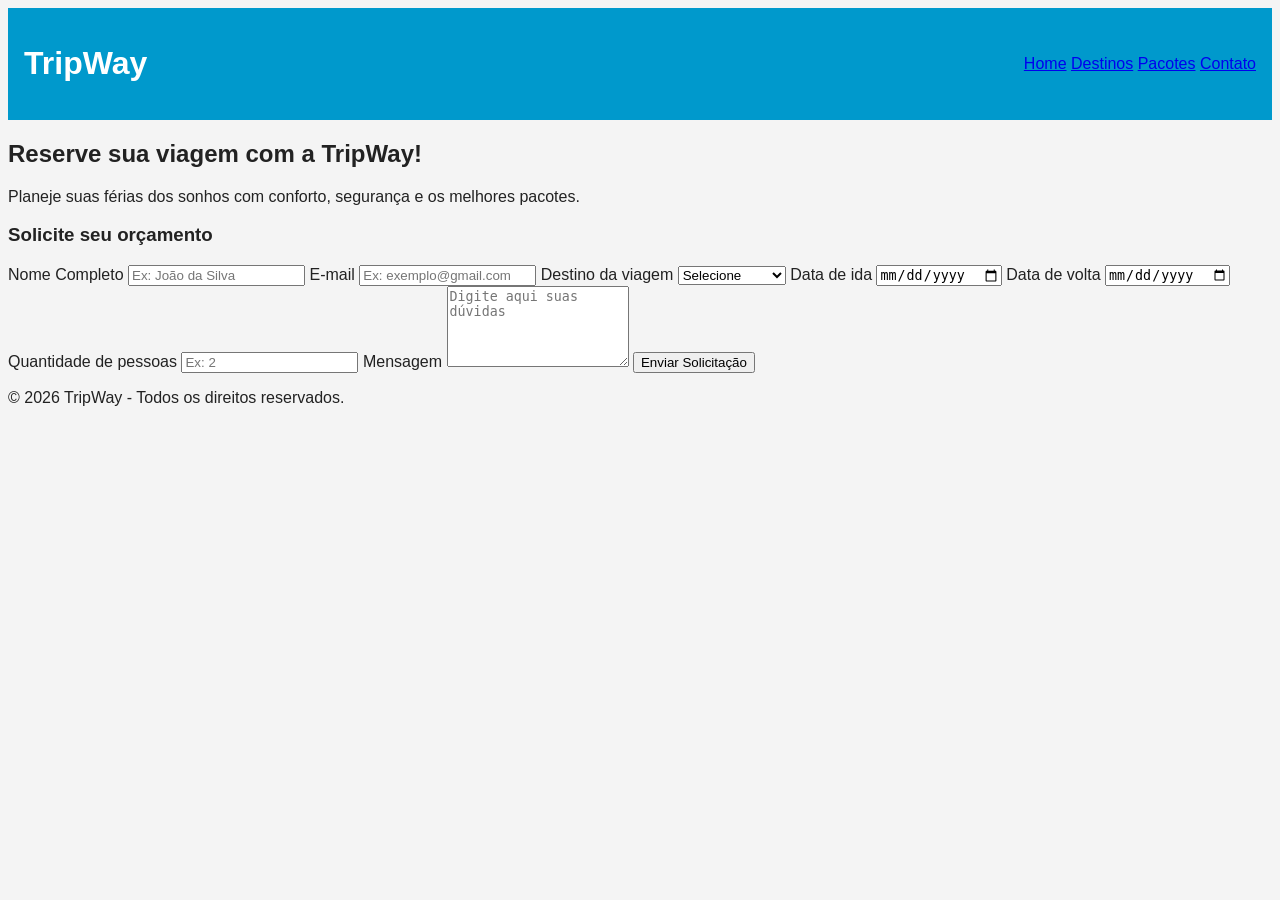
<file: tripway/css/contato.html>
<!DOCTYPE html>
<html lang="pt-BR">

<head>
    <meta charset="UTF-8">
    <meta name="viewport" content="width=device-width, initial-scale=1.0">

    <title>TripWay | Contato</title>

    <link rel="stylesheet" href="../css/styles.css">
</head>

<body>

<header>

    <h1 id="logo">TripWay</h1>

    <nav>

        <a href="../index.html">Home</a>
        <a href="destinos.html">Destinos</a>
        <a href="pacotes.html">Pacotes</a>
        <a href="contato.html">Contato</a>

    </nav>

</header>

<main>

<section class="contato-banner">

    <h2>Reserve sua viagem com a TripWay!</h2>

    <p>
        Planeje suas férias dos sonhos com conforto,
        segurança e os melhores pacotes.
    </p>

</section>

<section class="form-container">

    <form class="formulario">

        <h3>Solicite seu orçamento</h3>

        <label for="name">Nome Completo</label>
        <input type="text" id="name"
        placeholder="Ex: João da Silva" required>

        <label for="email">E-mail</label>
        <input type="email" id="email"
        placeholder="Ex: exemplo@gmail.com" required>

        <label for="destination">
            Destino da viagem
        </label>

        <select id="destination" required>

            <option value="">Selecione</option>
            <option value="salvador">Salvador</option>
            <option value="rio">Rio de Janeiro</option>
            <option value="amazonas">Amazonas</option>

        </select>

        <label for="depart">Data de ida</label>
        <input type="date" id="depart" required>

        <label for="return">Data de volta</label>
        <input type="date" id="return" required>

        <label for="people">
            Quantidade de pessoas
        </label>

        <input type="number" id="people"
        placeholder="Ex: 2" required>

        <label for="message">Mensagem</label>

        <textarea id="message" rows="5"
        placeholder="Digite aqui suas dúvidas"></textarea>

        <button type="submit">
            Enviar Solicitação
        </button>

    </form>

</section>

</main>

<footer>

    <p>
        © 2026 TripWay - Todos os direitos reservados.
    </p>

</footer>

</body>
</html>
</file>
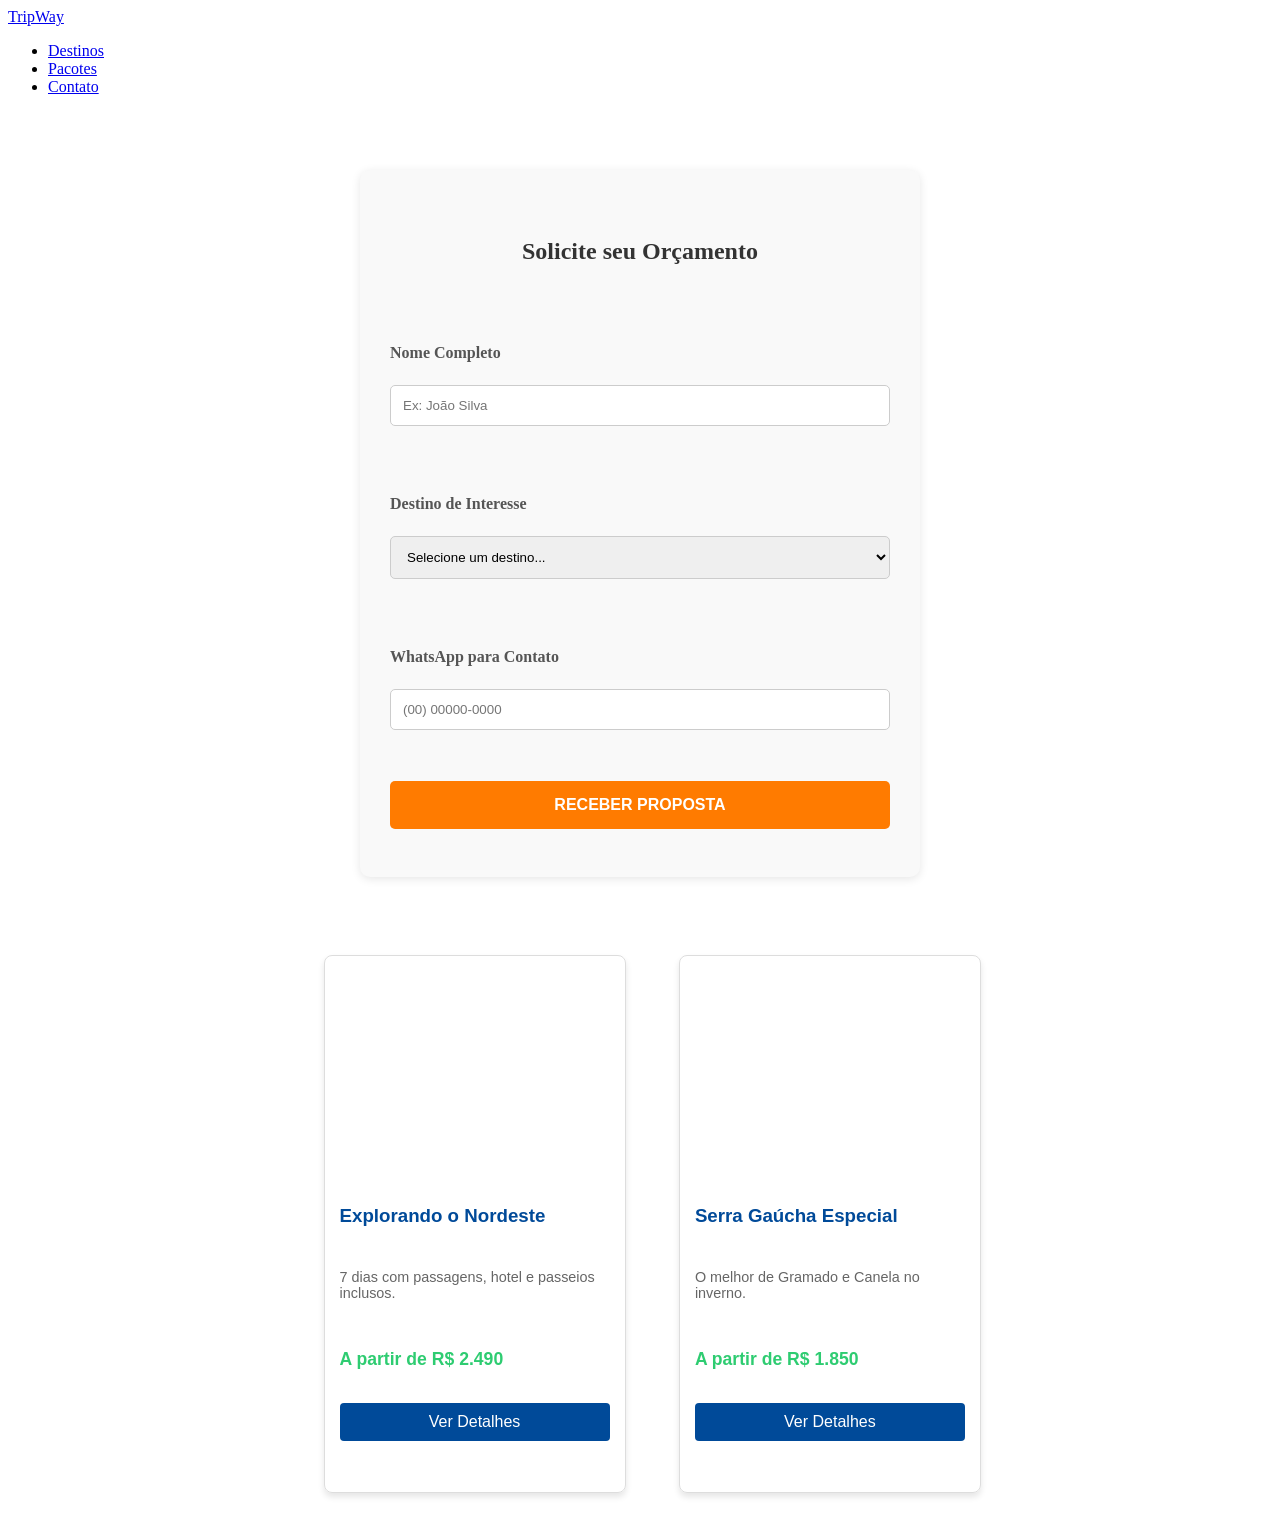
<file: tripway/pages/pacotes.html>
<!DOCTYPE html>
<html lang="pt-BR">

<head>
    <meta charset="UTF-8">
    <meta name="viewport" content="width=device-width, initial-scale=1.0">
    <title>TripWay | Pacotes</title>
</head>

<body>
    <nav>

        <a href="../index.html">TripWay</a>

        <ul>
            <li><a href="destinos.html">Destinos</a></li>
            <li><a href="pacotes.html">Pacotes</a></li>
            <li><a href="contato.html">Contato</a></li>
        </ul>

    </nav>

    <!-- Formulário de Cotação -->

        <div class="tripway-contato">

              <h2>Solicite seu Orçamento</h2>

              <form id="form-tripway">

                <div class="campo-grupo">

                      <label>Nome Completo</label>

                      <input type="text" placeholder="Ex: João Silva" required>

                    </div>

             

                <div class="campo-grupo">

                      <label>Destino de Interesse</label>

                      <select required>

                            <option value="">Selecione um destino...</option>

                            <option>Nordeste Brasileiro</option>

                            <option>Europa (Intercâmbio)</option>

                            <option>América do Sul</option>

                            <option>Outros</option>

                          </select>

                    </div>

             

                <div class="campo-grupo">

                        <label>WhatsApp para Contato</label>

                        <input type="tel" placeholder="(00) 00000-0000" required>

                    </div>

             

                <button type="submit" class="btn-enviar">RECEBER PROPOSTA</button>

              </form>

    </div>

     

    <style>
        .tripway-contato {
            max-width: 500px;
            margin: 40px auto;
            padding: 30px;
            background: #f9f9f9;
            border-radius: 10px;
            box-shadow: 0 2px 10px rgba(0, 0, 0, 0.1);
        }

        .tripway-contato h2 {
            text-align: center;
            color: #333;
            margin-bottom: 25px;
        }

        .campo-grupo {
            margin-bottom: 15px;
        }

        .campo-grupo label {
            display: block;
            margin-bottom: 5px;
            font-weight: 600;
            color: #555;
        }

        .campo-grupo input,
        .campo-grupo select {
            width: 100%;
            padding: 12px;
            border: 1px solid #ccc;
            border-radius: 5px;
            box-sizing: border-box;
        }

        .btn-enviar {
            width: 100%;
            padding: 15px;
            background: #ff7b00;
            color: white;
            border: none;
            border-radius: 5px;
            font-size: 1em;
            font-weight: bold;
            cursor: pointer;
        }

        .btn-enviar:hover {
            background: #e66f00;
        }
    </style>

     

    <!-- Seção de Pacotes TripWay -->

    <section class="tripway-pacotes">

          <div class="pacote-card">

                <div class="pacote-thumb" style="background-image: url('https://unsplash.com');"></div>

                <div class="pacote-info">

                      <h3>Explorando o Nordeste</h3>

                      <p>7 dias com passagens, hotel e passeios inclusos.</p>

                      <span class="pacote-preco">A partir de R$ 2.490</span>

                      <a href="#" class="btn-pacote">Ver Detalhes</a>

                    </div>

              </div>

         

          <div class="pacote-card">

                <div class="pacote-thumb" style="background-image: url('https://unsplash.com');"></div>

                <div class="pacote-info">

                      <h3>Serra Gaúcha Especial</h3>

                      <p>O melhor de Gramado e Canela no inverno.</p>

                      <span class="pacote-preco">A partir de R$ 1.850</span>

                      <a href="#" class="btn-pacote">Ver Detalhes</a>

                    </div>

              </div>

    </section>

     

    <style>
        .tripway-pacotes {
            display: flex;
            flex-wrap: wrap;
            gap: 20px;
            padding: 20px;
            justify-content: center;
            font-family: 'Segoe UI', sans-serif;
        }

        .pacote-card {
            width: 300px;
            border: 1px solid #ddd;
            border-radius: 8px;
            overflow: hidden;
            box-shadow: 0 4px 6px rgba(0, 0, 0, 0.1);
        }

        .pacote-thumb {
            height: 180px;
            background-size: cover;
            background-position: center;
        }

        .pacote-info {
            padding: 15px;
        }

        .pacote-info h3 {
            margin: 0 0 10px;
            color: #004a99;
        }

        .pacote-info p {
            font-size: 0.9em;
            color: #666;
        }

        .pacote-preco {
            display: block;
            font-weight: bold;
            color: #2ecc71;
            margin: 15px 0;
            font-size: 1.1em;
        }

        .btn-pacote {
            display: block;
            text-align: center;
            background: #004a99;
            color: white;
            text-decoration: none;
            padding: 10px;
            border-radius: 4px;
            transition: 0.3s;
        }

        .btn-pacote:hover {
            background: #002d5e;
        }
    </style>

</body>

</html>
</file>
<file: tripway/css/styles.css>
<<<<<<< HEAD
* {
    margin: 0;
    padding: 0;
    box-sizing: border-box;
}

:root {
    --cor-principal: #0099cc;
    --cor-secundaria: #006699;
    --cor-clara: #f4f4f4;
    --cor-escura: #222;
}

body {
    font-family: Arial, Helvetica, sans-serif;
    background-color: var(--cor-clara);
    color: var(--cor-escura);
}

header {
    background-color: var(--cor-principal);
    color: white;
    padding: 1rem;

    display: flex;
    justify-content: space-between;
    align-items: center;
    flex-wrap: wrap;
=======
.logo {
    display: flex;
    align-items: center;
    gap: 0.5rem;
    font-size: 1.5rem;
    color: #00b894;
    text-decoration: none;
    font-weight: 600;
>>>>>>> a668e861b56aa9086da9d493652c15d276e2f734
}

nav {
    display: flex;
<<<<<<< HEAD
    gap: 1rem;
}

nav a {
    color: white;
    text-decoration: none;
    font-weight: bold;
}

nav a:hover {
    color: yellow;
}

.banner img {
    width: 100%;
    height: 60vh;
    object-fit: cover;
}

.apresentacao {
    padding: 2rem;
    text-align: center;
}

.botao {
    background-color: var(--cor-principal);
    color: white;
    padding: 1rem 2rem;
    text-decoration: none;
    border-radius: 8px;
    transition: 0.3s;
}

.botao:hover {
    background-color: var(--cor-secundaria);
}

.cards-container {
    display: flex;
    justify-content: center;
    gap: 2rem;
    flex-wrap: wrap;
    padding: 2rem;
}

.card {
    background-color: white;
    width: 300px;
    border-radius: 10px;
    overflow: hidden;
    box-shadow: 0 4px 10px rgba(0,0,0,0.2);
    transition: 0.3s;
    padding-bottom: 1rem;
}

.card:hover {
    transform: scale(1.03);
}

.card img {
    width: 100%;
    height: 200px;
    object-fit: cover;
}

form {
    width: 80%;
    max-width: 600px;
    margin: 2rem auto;

    display: flex;
    flex-direction: column;
    gap: 1rem;

    background-color: white;
    padding: 2rem;
    border-radius: 10px;
}

input,
textarea,
button {
    padding: 1rem;
    border: 1px solid #ccc;
    border-radius: 8px;
}

button {
    background-color: var(--cor-principal);
    color: white;
    font-weight: bold;
    cursor: pointer;
}

button:hover {
    background-color: var(--cor-secundaria);
}

footer {
    background-color: var(--cor-escura);
    color: white;
    text-align: center;
    padding: 1rem;
    margin-top: 2rem;
}

@media (max-width: 768px) {

    header {
        flex-direction: column;
        gap: 1rem;
    }

    nav {
        flex-direction: column;
        align-items: center;
    }

    .cards-container {
        flex-direction: column;
        align-items: center;
    }

    .card {
        width: 90%;
    }

    form {
        width: 95%;
=======
    justify-content: space-between;
    align-items: center;
    height: 10vh;
    background-color: #f0f2f5;
    padding: 0 5%;
    box-shadow: 0 2px 8px rgba(0, 0, 0, 0.1);
}

.nav-links {
    display: flex;
    list-style: none;
    gap: 1.5rem;
}

.nav-link {
    text-decoration: none;
    color: #2d3436;
    font-size: 1rem;
}

.nav-link:hover {
    color: #00b894;
}

#nav-active {
    border-bottom: 3px #00b894 solid;
    color: #00b894;
}

@media(max-width: 1024px){

    .logo{
        font-size: 1.4rem;
    }
    .nav-links{
        gap: 1.2rem;
    }
    .nav-link{
        font-size: 0.95rem;
    }
}

/* TABLET */
@media(max-width: 768px){

    nav{
        height: auto;
        padding: 1rem 5%;
        flex-direction: column;
        gap: 1rem;
    }
    .nav-links{
        gap: 1rem;
        flex-wrap: wrap;
        justify-content: center;
    }
    .logo{
        font-size: 1.3rem;
    }
}

/* CELULAR GRANDE */
@media(max-width: 600px){

    .nav-links{
        width: 100%;
        flex-direction: column;
        align-items: center;
        gap: 0.8rem;
    }
    .nav-link{
        font-size: 0.95rem;
    }
    nav{
        padding: 1rem;
    }
}

@media(max-width: 480px){

    .logo{
        font-size: 1.1rem;
    }
    .nav-link{
        font-size: 0.9rem;
    }
    .nav-links{
        gap: 0.6rem;
>>>>>>> a668e861b56aa9086da9d493652c15d276e2f734
    }
}
</file>
